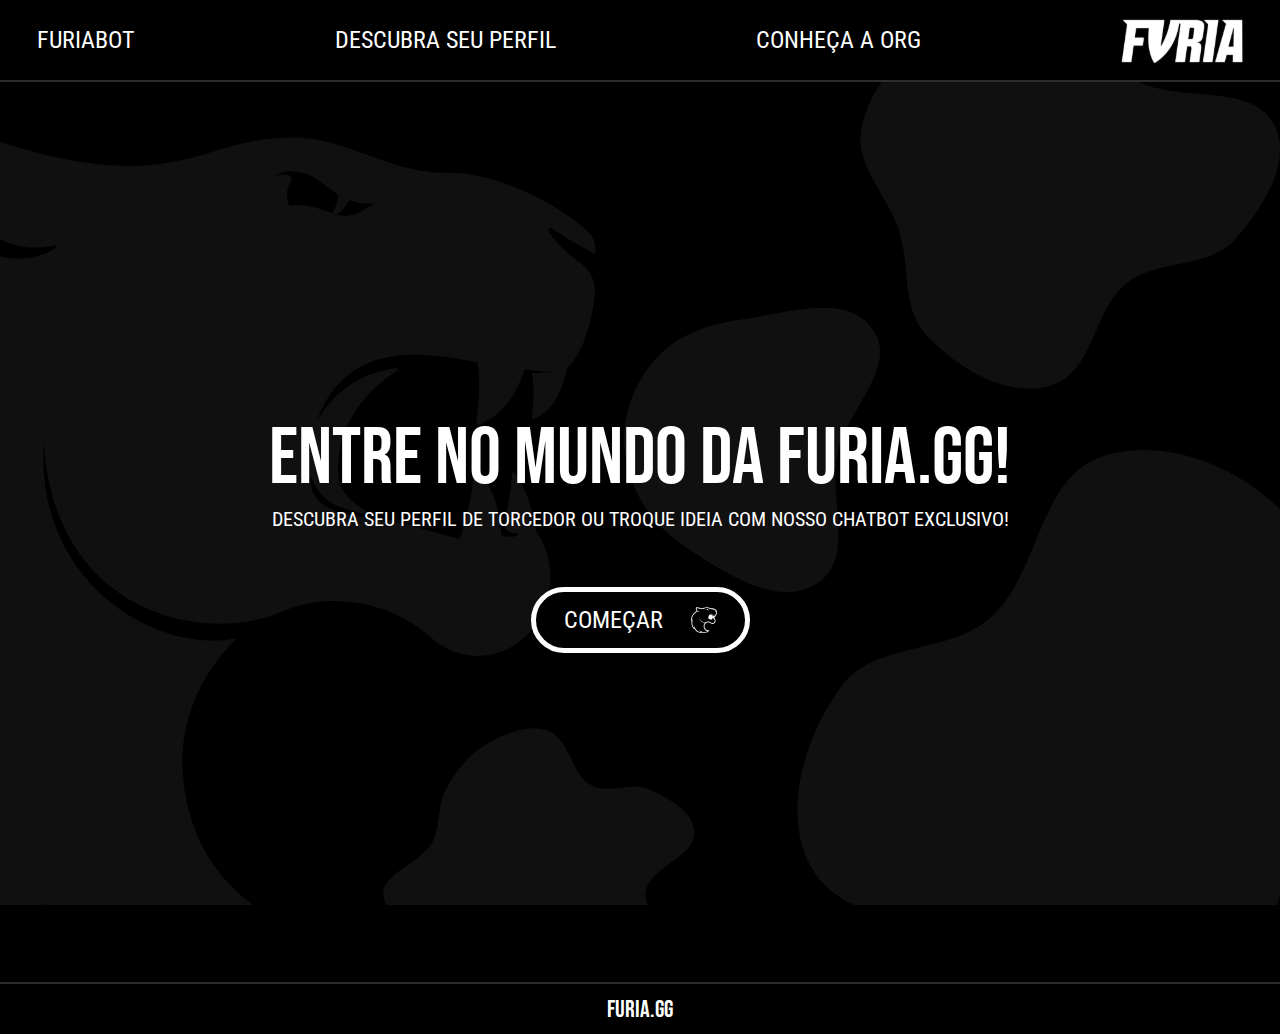
<file: index.html>
<!DOCTYPE html>
<html lang="pt-br">
    <head>
        <meta charset="UTF-8">
        <meta name="palavras-chave" content="Furia, CS2, Valorant, Rocket League, E-Sports">
        <meta name="descricao" content="Descubra qual o seu perfil de fa da furia e colabore para melhorar nossos conteudos">
        <meta name="viewport" content="width=device-width, initial-scale=1.0">
        <title>FURIA.gg</title>
        <link rel="stylesheet" href="style.css">
    </head>
    <body>
        <header>
            <nav class="cabecalho">
                <a class="cabecalho__link" href="furiabot.html">FURIABOT</a>
                <a class="cabecalho__link" href="perfil-de-fa.html">DESCUBRA SEU PERFIL</a>
                <a class="cabecalho__link" href="sobre.html">CONHEÇA A ORG</a>
                <a class="cabecalho__link" href="index.html"><img src="images/furia-escrita.svg" alt="Logotipo secundario da furia"></a>
            </nav>
        </header>
        <main class="inicio">
            <h1 class="inicio__titulo">Entre no mundo da furia.gg!</h1>
            <p class="inicio__subtitulo">DESCUBRA SEU PERFIL DE TORCEDOR OU TROQUE IDEIA COM NOSSO CHATBOT EXCLUSIVO!</p>
            <a href="furiabot.html" class="inicio__botao">COMEÇAR<img src="images/furia-logotipo.svg" alt="Logo da FURIA" class="inicio__botao__logo"></a>
        </main>
        <footer class="rodape">
            <a class="rodape__link" href="https://www.instagram.com/furiagg" target="_blank">FURIA.GG</a>
        </footer>
    </body>
</html>
</file>
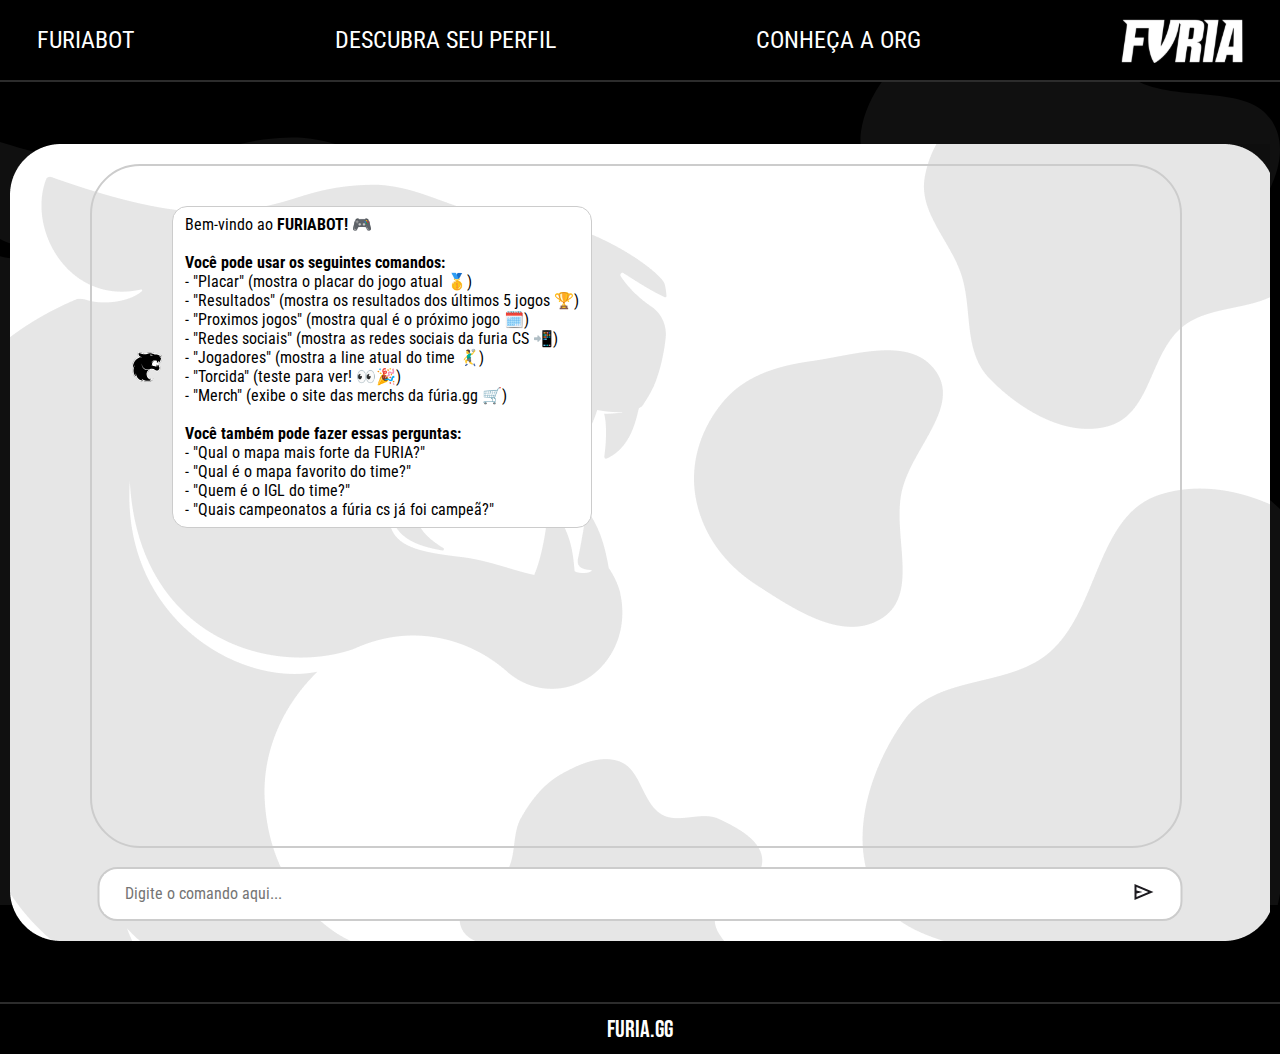
<file: furiabot.html>
<!DOCTYPE html>
<html lang="pt-br">
    <head>
        <meta charset="UTF-8">
        <meta name="palavras-chave" content="Furia, CS2, Valorant, Rocket League, E-Sports">
        <meta name="descricao" content="Descubra qual o seu perfil de fa da furia e colabore para melhorar nossos conteudos">
        <meta name="viewport" content="width=device-width, initial-scale=1.0">
        <title>FURIA.gg</title>
        <link rel="stylesheet" href="style.css">
    </head>
    <body>
        <header>
            <nav class="cabecalho">
                <a class="cabecalho__link" href="furiabot.html">FURIABOT</a>
                <a class="cabecalho__link" href="perfil-de-fa.html">DESCUBRA SEU PERFIL</a>
                <a class="cabecalho__link" href="sobre.html">CONHEÇA A ORG</a>
                <a class="cabecalho__link" href="index.html"><img src="images/furia-escrita.svg" alt="Logotipo secundario da furia"></a>
            </nav>
        </header>
        <main class="chatbot">
            <div class="fundo-chat">
                <div class="area-mensagens"></div>
                <img class="fundo" src="images/fundo-branco.png" alt="fundo do chatbot">
                <form class="digite-aqui">
                    <input type="text" placeholder="Digite o comando aqui...">
                    <button type="submit"> <img src="images/send.svg" alt="imagem enviar"> </button>
                </form>
            </div>
        </main>
        <footer class="rodape">
            <a class="rodape__link" href="https://www.instagram.com/furiagg" target="_blank">FURIA.GG</a>
        </footer>
        <script src="apps/chatbot.js"></script>
    </body>
</html>
</file>
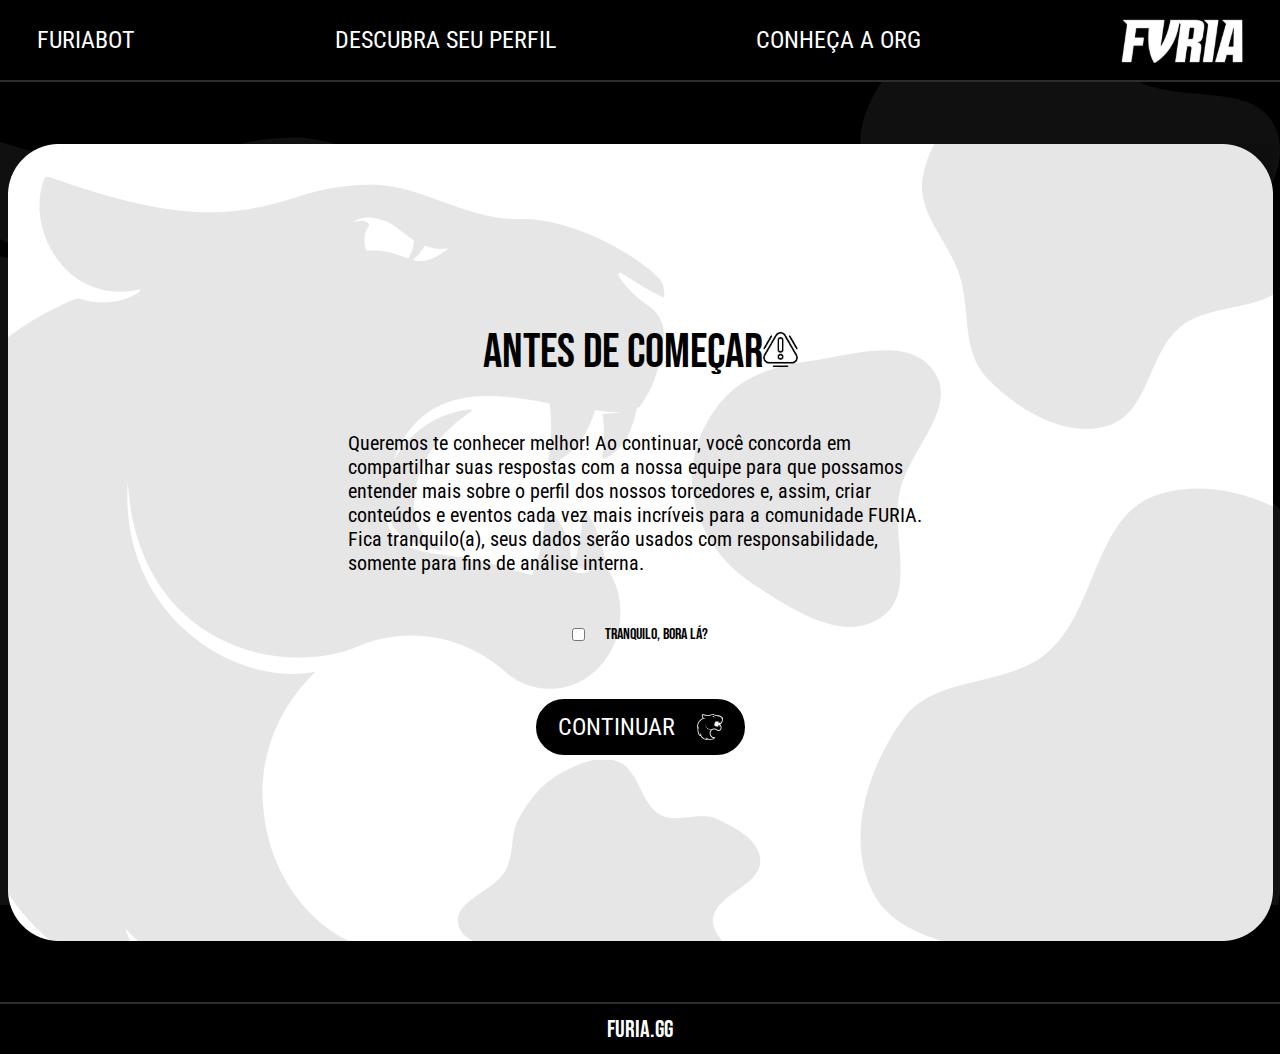
<file: perfil-de-fa.html>
<!DOCTYPE html>
<html lang="pt-br">
    <head>
        <meta charset="UTF-8">
        <meta name="palavras-chave" content="Furia, CS2, Valorant, Rocket League, E-Sports">
        <meta name="descricao" content="Descubra qual o seu perfil de fa da furia e colabore para melhorar nossos conteudos">
        <meta name="viewport" content="width=device-width, initial-scale=1.0">
        <title>FURIA.gg</title>
        <link rel="stylesheet" href="style.css">
    </head>
    <body>
        <header>
            <nav class="cabecalho">
                <a class="cabecalho__link" href="furiabot.html">FURIABOT</a>
                <a class="cabecalho__link" href="perfil-de-fa.html">DESCUBRA SEU PERFIL</a>
                <a class="cabecalho__link" href="sobre.html">CONHEÇA A ORG</a>
                <a class="cabecalho__link" href="index.html"><img src="images/furia-escrita.svg" alt="Logotipo secundario da furia"></a>
            </nav>
        </header>
        <main class="perfil">
            <div class="fundo-perfil">
              <img class="fundo-perfil__imagem" src="images/fundo-branco.png" alt="fundo do chatbot">
          
              <div class="slide ativo" id="slide1">
                <div class="atencao">
                  <h1 class="atencao__titulo">ANTES DE COMEÇAR<img class="atencao__img" src="./images/icone-atencao.png" alt="icone de atencao">
                  </h1>
                  <p class="atencao__texto">
                    Queremos te conhecer melhor! Ao continuar, você concorda em compartilhar suas respostas com a nossa equipe para que possamos entender mais sobre o perfil dos nossos torcedores e, assim, criar conteúdos e eventos cada vez mais incríveis para a comunidade FURIA. Fica tranquilo(a), seus dados serão usados com responsabilidade, somente para fins de análise interna.
                  </p>
                  <div class="concordar">
                    <input class="concordar__checkbox" type="checkbox">
                    <p class="concordar__checkbox__texto">Tranquilo, bora lá?</p>
                  </div>
                  <a href="questionario.html" class="inicio__botao">CONTINUAR<img src="images/furia-logotipo.svg" alt="Logo da FURIA" class="inicio__botao__logo"></a>
                </div>
              </div>
        </main>
        <footer class="rodape">
            <a class="rodape__link" href="https://www.instagram.com/furiagg" target="_blank">FURIA.GG</a>
        </footer>
    </body>
</html>
</file>
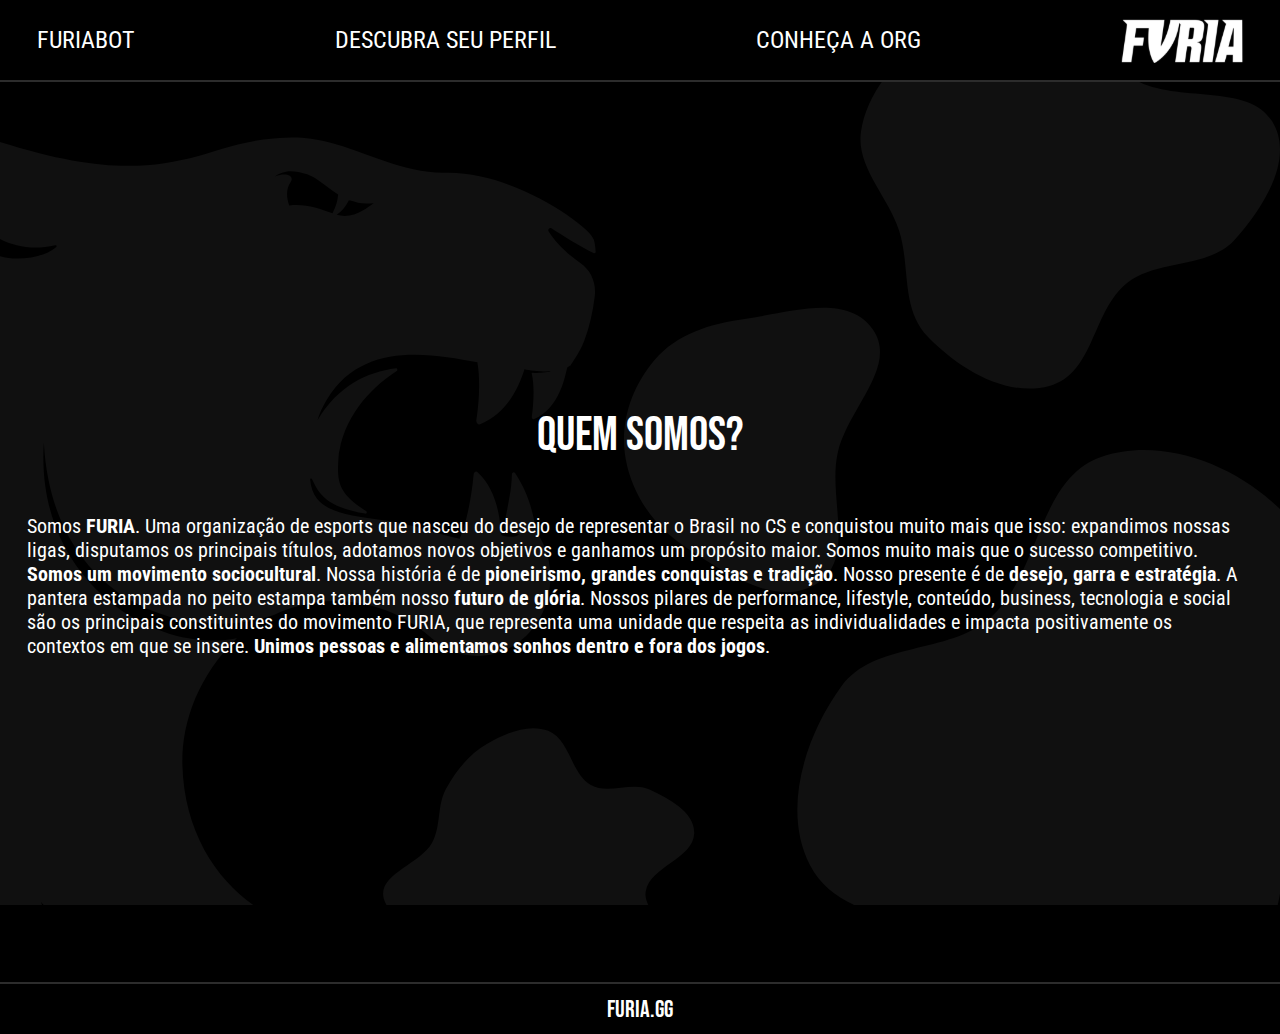
<file: sobre.html>
<!DOCTYPE html>
<html lang="pt-br">
    <head>
        <meta charset="UTF-8">
        <meta name="palavras-chave" content="Furia, CS2, Valorant, Rocket League, E-Sports">
        <meta name="descricao" content="Descubra qual o seu perfil de fa da furia e colabore para melhorar nossos conteudos">
        <meta name="viewport" content="width=device-width, initial-scale=1.0">
        <title>FURIA.gg</title>
        <link rel="stylesheet" href="style.css">
    </head>
    <body>
        <header class="cabecalho">
            <nav class="cabecalho">
                <a class="cabecalho__link" href="furiabot.html">FURIABOT</a>
                <a class="cabecalho__link" href="perfil-de-fa.html">DESCUBRA SEU PERFIL</a>
                <a class="cabecalho__link" href="sobre.html">CONHEÇA A ORG</a>
                <a class="cabecalho__link" href="index.html"><img src="images/furia-escrita.svg" alt="Logotipo secundario da furia"></a>
            </nav>
        </header>
        <main class="sobre">
            <h1 class="sobre__titulo">Quem somos?</h1>
           <p class="sobre__paragrafo">Somos <strong>FURIA</strong>. Uma organização de esports que nasceu do desejo de representar o Brasil no CS e conquistou muito mais que isso: expandimos nossas ligas, disputamos os principais títulos, adotamos novos objetivos e ganhamos um propósito maior. Somos muito mais que o sucesso competitivo. <strong>Somos um movimento sociocultural</strong>. Nossa história é de <strong>pioneirismo, grandes conquistas e tradição</strong>. Nosso presente é de <strong>desejo, garra e estratégia</strong>. A pantera estampada no peito estampa também nosso <strong>futuro de glória</strong>. Nossos pilares de performance, lifestyle, conteúdo, business, tecnologia e social são os principais constituintes do movimento FURIA, que representa uma unidade que respeita as individualidades e impacta positivamente os contextos em que se insere. <strong>Unimos pessoas e alimentamos sonhos dentro e fora dos jogos</strong>.</p> 
        </main>
        <footer class="rodape">
            <a class="rodape__link" href="https://www.instagram.com/furiagg" target="_blank">FURIA.GG</a>
        </footer>
    </body>
</html>
</file>
<file: style.css>
@import url('https://fonts.googleapis.com/css2?family=Bebas+Neue&family=Roboto+Condensed:ital,wght@0,100..900;1,100..900&display=swap');

/*--------------ESTILOS GLOBAIS--------------*/

* {
    margin: 0;
    padding: 0;
}
body{
    background-color: black;
    background-image: url('images/background.svg');
    background-repeat: no-repeat;
    background-size: cover;
    background-attachment: fixed;
    background-position: center;
    box-sizing: border-box;
    color: white;
    height: 100vh;
}
header{
    background-color: black;
    border-bottom: 2px solid #2c2c2c;
    width: 100%;
    height: 80px;
    display: flex;
    justify-content: space-evenly;
}
.cabecalho{
    display: flex;
    align-items: center;
    gap: 200px;
}
.cabecalho__link{
    display: flex;
    text-decoration: none;
    color: white;
    font-family: "Roboto Condensed";
    font-size: 1.5rem;
    font-style: normal;
}
.cabecalho__link:hover{
    opacity: 0.5;
    transition: opacity 0.3s ease;
}
.rodape{
    display: flex;
    justify-content: center;
    align-items: center;
    background-color: black;
    border-top: 2px solid #2c2c2c;
    width: auto;
    height: 50px;
}
.rodape__link{
    color: white;
    font-family: "Bebas Neue", sans-serif;
    font-weight: 400;
    font-style: normal;
    text-decoration: none;
    font-size: 1.5rem;
}
.rodape__link:hover{
    opacity: 0.5;
    transition: opacity 0.3s ease;
}

/*--------------ESTILO INDEX.HTML--------------*/

.inicio{
    height: 100vh;
    display: flex;
    flex-direction: column;
    align-items: center;
    justify-content: center;
}
.inicio__titulo{
    font-size: 5rem;
    font-family: "Bebas Neue", sans-serif;
    font-weight: 400;
    font-style: normal;
}
.inicio__subtitulo{
    font-family: "Roboto Condensed";
    font-size: 1.25rem;
    font-style: normal;
    padding-bottom: 56px;
}
.inicio__botao{
    display: flex;
    background-color: black;
    border-radius: 50px;
    border: 5px solid white;
    color: white;
    font-family: "Roboto Condensed";
    font-size: 1.5rem;
    font-style: normal;
    width: 209px;
    padding: 14px 0px;
    justify-content: space-evenly;
    text-decoration: none;
}
.inicio__botao__logo{
    width: 26px;
    height: auto;
}
.inicio__botao:hover {
    background-color: #1a1a1a;
    transition: background-color 0.3s ease;
}

/*--------------ESTILO SOBRE.HTML--------------*/

.sobre{
    height: 100vh;
    display: flex;
    align-items: center;
    justify-content: center;
    flex-direction: column;
    gap: 50px;
}
.sobre__titulo{
    font-size: 3rem;
    font-family: "Bebas Neue", sans-serif;
    font-weight: 400;
    font-style: normal;
}
.sobre__paragrafo{
    font-family: "Roboto Condensed";
    font-size: 1.25rem;
    font-style: normal;
    width: 1226px;
}

/*--------------ESTILO FURIABOT.HTML + JS--------------*/

.chatbot {
    display: flex;
    justify-content: center;
    align-items: center;
    padding: 10px;
    height: 100vh;
}
.fundo-chat {
    position: relative;
    width: 1265px;
    height: 797px;
    overflow: hidden;
}
.area-mensagens{
    position: absolute;
    top: 20px;
    left: 80px;
    width: 80%;
    height: 600px;
    padding: 40px;
    border-radius: 50px;
    border: 2px solid #ccc;
    overflow-y: auto;
    display: flex;
    flex-direction: column;
    gap: 10px;
    font-family: "Roboto Condensed", sans-serif;
    color: black;
    }
.digite-aqui{
    position: absolute;
    bottom: 20px;
    left: 50%;
    transform: translateX(-50%);
    width: 85%;
    display: flex;
    align-items: center;
    background: white;
    border: 2px solid #ccc;
    border-radius: 20px;
    padding: 5px;
}
.digite-aqui input{
    flex: 1;
    height: 40px;
    border: none;
    font-family: "Roboto Condensed", sans-serif;
    font-size: 1rem;
    padding: 0px 20px;
    outline: none;
}
.digite-aqui button{
    background: none;
    border: none;
    cursor: pointer;
    padding: 0px 20px;
}
.digite-aqui button img{
    height: 24px;
    width: auto;
}
.digite-aqui button:hover{
    opacity: 0.5;
    transition: opacity 0.3s ease;
}
.mensagem{
    display: flex;
    align-items: center;
    margin-bottom: 10px;
}
.mensagem.digitando{
    justify-content: flex-start;
    width: 700px;
    height: auto;
    font-style: italic;
    color: rgb(99, 99, 99);
    transition: all 0.3s ease;
}
.pontos::after{
    content: '';
    display: inline-block;
    animation: pontinhos 1s steps(4, end) infinite;
}
@keyframes pontinhos{
    0%   { content: ''; }
    25%  { content: '.'; }
    50%  { content: '..'; }
    75%  { content: '...'; }
    100% { content: ''; }
}
.mensagem.usuario{
    justify-content: flex-end;
}
.mensagem.bot, .mensagem.torcida, .mensagem.jogadores{
    justify-content: flex-start;
    width: 700px;
    height: auto;
}
.avatar{
    width: 30px;
    height: 30px;
    margin-right: 10px;
}
.mensagem.usuario .texto, .mensagem.bot .texto, .mensagem.torcida .texto, .mensagem.jogadores .texto{
    background: #ffffff;
    color: #000;
    border: 1px solid #ccc;
    padding: 8px 12px;
    border-radius: 15px;
    max-width: 70%;
    word-wrap: break-word;
}
.logo-times{
    width: 15px;
    height: 15px;
}
.icons-redes{
    width: 15px;
    height: 15px;
    align-items: center;
}
.icons-redes:hover{
    opacity: 0.5;
    transition: opacity 0.3s ease;
}
.mensagem.jogadores strong{
    font-size: 1rem;
    min-width: 80px;
}
.foto-jogadores{
    width: 60px;
    height: 80px;
    object-fit: cover;
}
.foto-jogadores:hover{
    opacity: 0.5;
    transition: opacity 0.3s ease;
}

/*--------------ESTILO PERFIL-DE-FA.HTML--------------*/

.perfil{
    display: flex;
    flex-direction: column;
    justify-content: center;
    align-items: center;
    padding: 10px;
    height: 100vh;
}
.fundo-perfil{
    position: relative;
    width: 1265px;
    height: 797px;
    overflow: hidden;
}
.fundo-perfil__imagem{
    width: 100%;
    height: 100%;
    object-fit: cover;
    position: absolute;
}
.atencao{
    position: absolute;
    padding: 10px;
    top: 50%; /* Centraliza verticalmente */
    left: 50%;
    transform: translate(-50%, -50%);
    display: flex;
    flex-direction: column;
    align-items: center;
}
.atencao__titulo{
    font-family: "Bebas Neue", sans-serif;
    font-weight: 400;
    font-style: normal;
    color: black;
    font-size: 3rem;
    gap: 10px;
    padding-bottom: 50px;
}
.atencao__img{
    width: 35px;
    height: auto;
}
.atencao__texto{
    color: black;
    font-family: "Roboto Condensed", sans-serif;
    font-style: normal;
    font-size: 1.25rem;
    width: 584px;
    height: auto;
    padding-bottom: 50px;
}
.concordar{
    display: flex;
    flex-direction: row;
    justify-content: center;
    align-items: center;
    gap: 20px;
    padding-bottom: 50px;
}
.concordar__checkbox{
    border: 8px solid black;
}
.concordar__checkbox:hover{
    border: 3px solid #2c2c2c;

}
.concordar__checkbox__texto{
    font-family: "Bebas Neue", sans-serif;
    font-weight: 400;
    font-style: normal;
    color: black;
}

/*--------------ESTILO QUESTIONARIO.HTML--------------*/

.questionario{
        display: flex;
        flex-direction: column;
        padding: 20px;
        max-width: 600px;
        margin: 0 auto;
        gap: 30px;
        font-family: "Roboto Condensed";
}
.bloco-pergunta{
    display: flex;
    flex-direction: column;
    justify-content: center;
    align-items: flex-start
  }
.progresso{
    font-family: "Bebas Neue", sans-serif;
    font-size: 2rem;
}
.pergunta{
    font-family: "Roboto Condensed", sans-serif;
    font-weight: 200;
    padding-bottom: 30px;
}
.divisoria{
    width: 100%;
    border: none;
    border-top: 2px solid white;
    margin: 40px 0;
}
.grupo-inputs{
    display: flex;
    flex-direction: column;
    gap: 20px;
}
.grupo-inputs input{
    font-family: "Roboto Condensed", sans-serif;
    color: #2c2c2c;
    opacity: 1;
}
.grupo-inputs select{
    font-family: "Roboto Condensed", sans-serif;
    color: #2c2c2c;
}
.checkbox-grupo{
    display: flex;
    flex-direction: column;
    gap: 20px;
}
.finalizar{
    display: flex;
    justify-content: center;
}
.icones-redes{
    padding-left: 10px;
    width: 15px;
    height: auto;
}
.merch-link{
    text-decoration: none;
    color: #46088da9;
    font-weight: 500px;
}
.descobrir{
    display: flex;
    background-color: black;
    border-radius: 50px;
    border: 5px solid white;
    color: white;
    font-family: "Roboto Condensed";
    font-size: 1.5rem;
    font-style: normal;
    width: 220px;
    padding: 14px 0px;
    justify-content: space-evenly;
    text-decoration: none;
    cursor: pointer;
}
.descobrir__logo{
    width: 26px;
    height: auto;
}
.descobrir:hover{
    background-color: #1a1a1a;
    transition: background-color 0.3s ease;
}
.escondido{
    display: none;
}
#modalPerfil.escondido{
    display: none;
    justify-content: center;
    flex-direction: column;
    align-items: center;
}
#modalPerfil{
    display: flex;
    justify-content: center;
    flex-direction: column;
    align-items: center;
    gap: 10px;
}
#modalPerfil img{
    max-width: 100%;
    height: auto;
    margin-bottom: 15px;
}
#modalPerfil button{
    display: flex;
    background-color: black;
    border-radius: 50px;
    border: 5px solid white;
    color: white;
    font-family: "Roboto Condensed";
    font-size: 1.5rem;
    font-style: normal;
    width: 200px;
    padding: 10px 0px;
    justify-content: center;
    text-decoration: none;
    cursor: pointer;
}
#modalPerfil button:hover{
    background-color: #2c2c2c;
}
</file>
